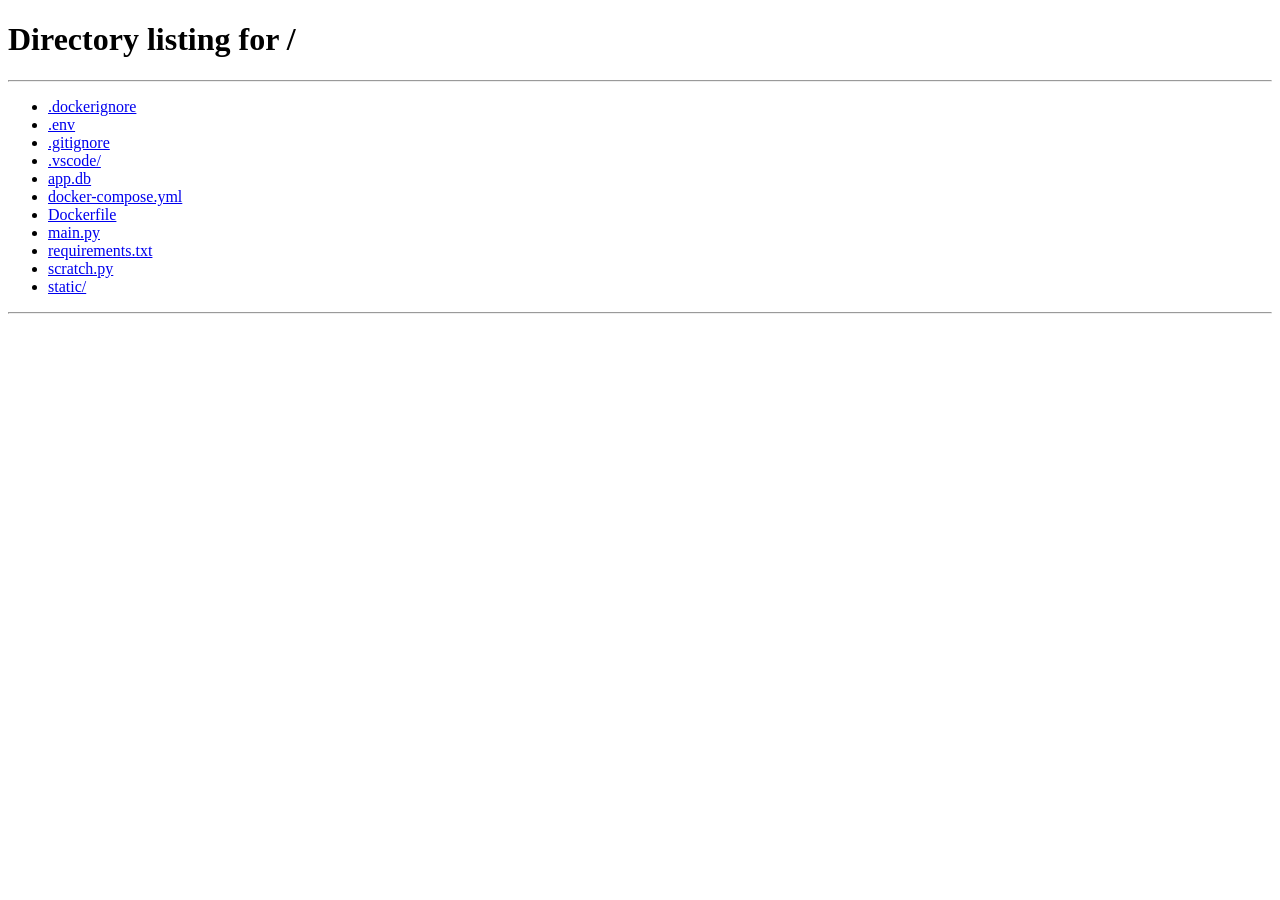
<file: static/index.html>
<!DOCTYPE html>
<html lang="en">

<head>
  <meta charset="UTF-8">
  <meta name="viewport" content="width=device-width, initial-scale=1.0">
  <title>Support Desk — Chat</title>
  <link rel="stylesheet" href="/static/style.css">
</head>

<body>
  <div class="app-shell">
    <main class="main-col">
      <div class="chat-header">
        <div>
          <span class="desk-badge">Support Desk</span>
          <h2>Hi, <span id="userEmail">there</span></h2>
        </div>
        <button class="logout-btn" id="logoutBtn">LOG OUT</button>
      </div>

      <div class="chat-log" id="chatLog"></div>

      <div class="chat-input-row">
        <input type="text" id="chatInput" placeholder="Ask about orders, returns, cancellations…" autocomplete="off">
        <button id="sendBtn">Send</button>
      </div>
    </main>
  </div>

  <script>
    const token = localStorage.getItem('support_token');
    const email = localStorage.getItem('support_email');
    if (!token) {
      window.location.href = '/';
    }
    document.getElementById('userEmail').textContent = email ? email.split('@')[0] : 'there';

    const sessionId = 'session_' + Math.random().toString(36).slice(2, 12);
    const chatLog = document.getElementById('chatLog');
    const chatInput = document.getElementById('chatInput');
    const sendBtn = document.getElementById('sendBtn');

    document.getElementById('logoutBtn').addEventListener('click', async () => {
      await fetch('/api/logout', { method: 'POST', headers: { 'Authorization': 'Bearer ' + token } });
      localStorage.removeItem('support_token');
      localStorage.removeItem('support_email');
      window.location.href = '/';
    });

    function addMessage(text, role) {
      const div = document.createElement('div');
      div.className = 'msg ' + role;
      div.textContent = text;
      chatLog.appendChild(div);
      chatLog.scrollTop = chatLog.scrollHeight;
      return div;
    }

    function addSystemNote(text) {
      const div = document.createElement('div');
      div.className = 'msg system';
      div.textContent = text;
      chatLog.appendChild(div);
      chatLog.scrollTop = chatLog.scrollHeight;
    }

    function addProductOptions(products) {
      const row = document.createElement('div');
      row.className = 'option-row';
      products.forEach(p => {
        const btn = document.createElement('button');
        btn.className = 'option-btn';
        btn.textContent = p.name;
        btn.addEventListener('click', () => {
          row.querySelectorAll('button').forEach(b => b.disabled = true);
          row.style.opacity = '0.5';
          sendMessage('I want to cancel my ' + p.name, true);
        });
        row.appendChild(btn);
      });
      chatLog.appendChild(row);
      chatLog.scrollTop = chatLog.scrollHeight;
    }

    function addTicketForm(reason, orderId) {
      const wrap = document.createElement('div');
      wrap.className = 'ticket-form';
      wrap.innerHTML = `
      <label class="section-label" style="margin:0;">Raise a support ticket</label>
      <input type="email" placeholder="Your email" id="tf_email" value="${email || ''}">
      <input type="text" placeholder="Order ID (optional)" id="tf_order" value="${orderId || ''}">
      <textarea id="tf_issue" placeholder="Describe the issue">${reason || ''}</textarea>
      <button id="tf_submit">Submit ticket</button>
    `;
      chatLog.appendChild(wrap);
      chatLog.scrollTop = chatLog.scrollHeight;

      wrap.querySelector('#tf_submit').addEventListener('click', async () => {
        const payload = {
          user_email: wrap.querySelector('#tf_email').value.trim(),
          order_id: wrap.querySelector('#tf_order').value.trim() || 'N/A',
          issue_description: wrap.querySelector('#tf_issue').value.trim()
        };
        wrap.querySelector('#tf_submit').disabled = true;
        wrap.querySelector('#tf_submit').textContent = 'Submitting…';
        try {
          const res = await fetch('/api/raise-ticket', {
            method: 'POST',
            headers: { 'Content-Type': 'application/json' },
            body: JSON.stringify(payload)
          });
          const data = await res.json();
          wrap.remove();
          addSystemNote(data.message || 'Ticket submitted.');
        } catch (err) {
          wrap.querySelector('#tf_submit').textContent = 'Failed — try again';
          wrap.querySelector('#tf_submit').disabled = false;
        }
      });
    }

    async function sendMessage(text, isFromButton) {
      if (!text) return;
      if (!isFromButton) {
        addMessage(text, 'user');
      } else {
        addMessage(text, 'user');
      }
      chatInput.value = '';
      sendBtn.disabled = true;

      const typingEl = document.createElement('div');
      typingEl.className = 'msg bot';
      typingEl.innerHTML = '<span class="typing-dot"></span><span class="typing-dot"></span><span class="typing-dot"></span>';
      chatLog.appendChild(typingEl);
      chatLog.scrollTop = chatLog.scrollHeight;

      try {
        const res = await fetch('/api/chat', {
          method: 'POST',
          headers: {
            'Content-Type': 'application/json',
            'Authorization': 'Bearer ' + token
          },
          body: JSON.stringify({ session_id: sessionId, user_query: text })
        });

        if (res.status === 401) {
          localStorage.removeItem('support_token');
          window.location.href = '/';
          return;
        }

        const reader = res.body.getReader();
        const decoder = new TextDecoder();
        let buffer = '';
        let botText = '';
        let botEl = null;
        let pendingProducts = null;
        let pendingTicket = null;

        while (true) {
          const { done, value } = await reader.read();
          if (done) break;
          buffer += decoder.decode(value, { stream: true });
          const parts = buffer.split('\n\n');
          buffer = parts.pop();

          for (const part of parts) {
            if (!part.startsWith('data:')) continue;
            const jsonStr = part.slice(5).trim();
            if (!jsonStr) continue;
            const payload = JSON.parse(jsonStr);

            if (typingEl.parentNode) typingEl.remove();

            if (payload.type === 'token') {
              if (!botEl) botEl = addMessage('', 'bot');
              botText += payload.content;
              botEl.textContent = botText;
              chatLog.scrollTop = chatLog.scrollHeight;
            } else if (payload.type === 'product_select') {
              addMessage(payload.reply, 'bot');
              pendingProducts = payload.products;
            } else if (payload.type === 'cancel_info') {
              addMessage(payload.reply, 'bot');
              pendingTicket = { reason: 'Cancel order: ' + payload.product.name, orderId: payload.product.id };
            } else if (payload.type === 'tool_call') {
              addMessage(payload.reply, 'bot');
              pendingTicket = { reason: payload.reason, orderId: payload.order_id };
            }
          }
        }

        if (pendingProducts) addProductOptions(pendingProducts);
        if (pendingTicket) addTicketForm(pendingTicket.reason, pendingTicket.orderId);

      } catch (err) {
        if (typingEl.parentNode) typingEl.remove();
        addMessage('Sorry, something went wrong reaching the support desk. Please try again.', 'bot');
      } finally {
        sendBtn.disabled = false;
        chatInput.focus();
      }
    }

    sendBtn.addEventListener('click', () => sendMessage(chatInput.value.trim(), false));
    chatInput.addEventListener('keydown', (e) => {
      if (e.key === 'Enter') sendMessage(chatInput.value.trim(), false);
    });

    addMessage("Hello! I'm your support assistant. Ask me about orders, returns, warranty, or say \"I want to cancel my product\" to get started.", 'bot');
  </script>
</body>

</html>
</file>
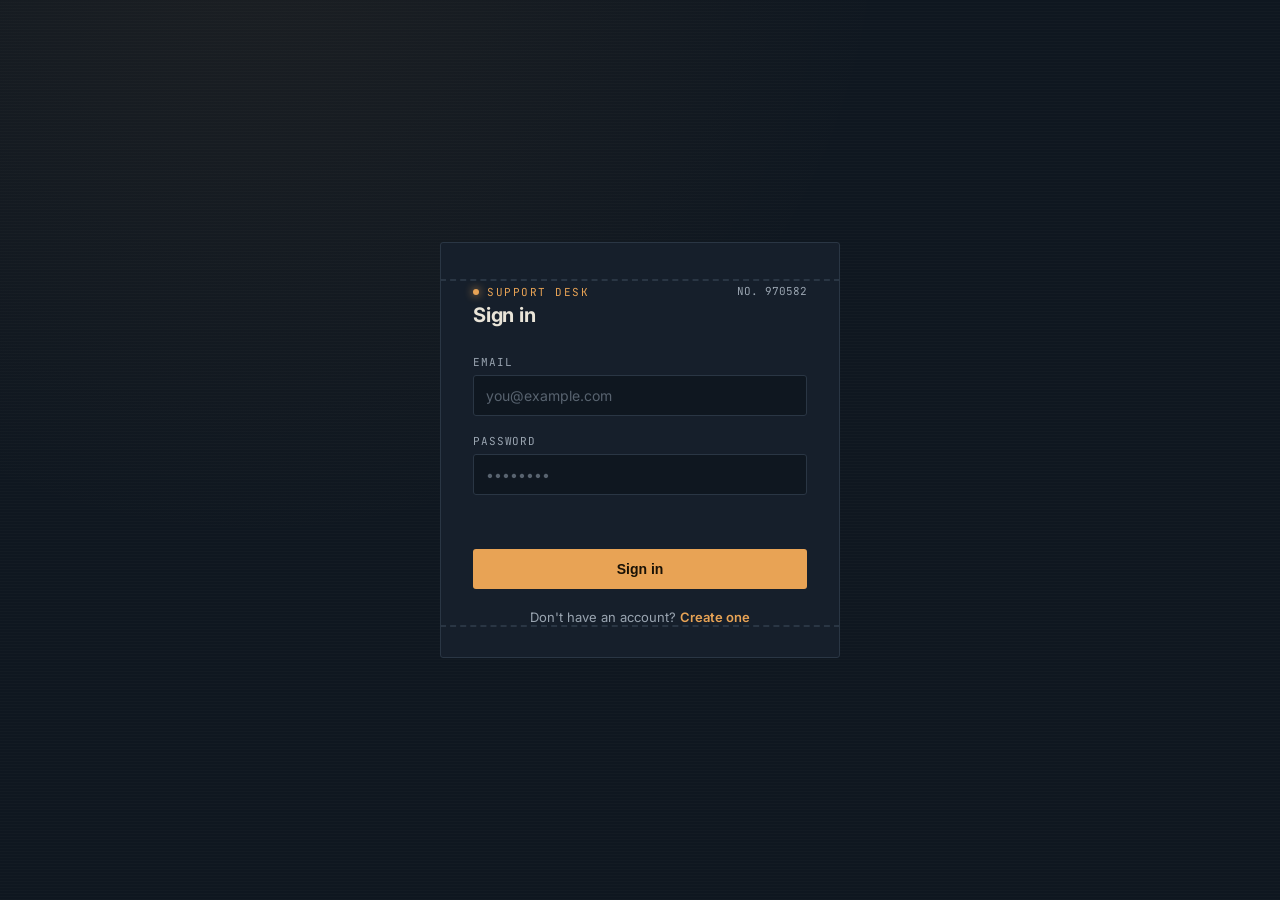
<file: static/login.html>
<!DOCTYPE html>
<html lang="en">
<head>
<meta charset="UTF-8">
<meta name="viewport" content="width=device-width, initial-scale=1.0">
<title>Support Desk — Sign in</title>
<link rel="stylesheet" href="/static/style.css">
</head>
<body>
<div class="auth-wrap">
  <div class="ticket">
    <div class="ticket-head">
      <div>
        <span class="desk-badge">Support Desk</span>
        <h1 id="formTitle">Sign in</h1>
      </div>
      <span class="ticket-no mono" id="ticketNo">NO. 000000</span>
    </div>

    <form id="authForm">
      <label for="email">Email</label>
      <input type="email" id="email" placeholder="you@example.com" required>

      <label for="password">Password</label>
      <input type="password" id="password" placeholder="••••••••" required minlength="6">

      <div class="error-msg" id="errorMsg"></div>

      <button class="btn" type="submit" id="submitBtn">Sign in</button>
    </form>

    <div class="switch-line">
      <span id="switchText">Don't have an account?</span>
      <a id="switchLink">Create one</a>
    </div>
  </div>
</div>

<script>
  const ticketNo = document.getElementById('ticketNo');
  ticketNo.textContent = 'NO. ' + String(Math.floor(Math.random() * 900000) + 100000);

  let mode = 'login'; // or 'signup'
  const form = document.getElementById('authForm');
  const formTitle = document.getElementById('formTitle');
  const submitBtn = document.getElementById('submitBtn');
  const switchText = document.getElementById('switchText');
  const switchLink = document.getElementById('switchLink');
  const errorMsg = document.getElementById('errorMsg');

  // If already logged in, skip straight to chat.
  if (localStorage.getItem('support_token')) {
    window.location.href = '/chat';
  }

  switchLink.addEventListener('click', () => {
    mode = mode === 'login' ? 'signup' : 'login';
    errorMsg.textContent = '';
    if (mode === 'signup') {
      formTitle.textContent = 'Create account';
      submitBtn.textContent = 'Create account';
      switchText.textContent = 'Already have an account?';
      switchLink.textContent = 'Sign in';
    } else {
      formTitle.textContent = 'Sign in';
      submitBtn.textContent = 'Sign in';
      switchText.textContent = "Don't have an account?";
      switchLink.textContent = 'Create one';
    }
  });

  form.addEventListener('submit', async (e) => {
    e.preventDefault();
    errorMsg.textContent = '';
    submitBtn.disabled = true;
    submitBtn.textContent = mode === 'login' ? 'Signing in…' : 'Creating…';

    const email = document.getElementById('email').value.trim();
    const password = document.getElementById('password').value;
    const endpoint = mode === 'login' ? '/api/login' : '/api/signup';

    try {
      const res = await fetch(endpoint, {
        method: 'POST',
        headers: { 'Content-Type': 'application/json' },
        body: JSON.stringify({ email, password })
      });
      const data = await res.json();
      if (!res.ok) {
        throw new Error(data.detail || 'Something went wrong.');
      }
      localStorage.setItem('support_token', data.token);
      localStorage.setItem('support_email', data.email);
      window.location.href = '/chat';
    } catch (err) {
      errorMsg.textContent = err.message;
      submitBtn.disabled = false;
      submitBtn.textContent = mode === 'login' ? 'Sign in' : 'Create account';
    }
  });
</script>
</body>
</html>
</file>
<file: static/style.css>
@import url('https://fonts.googleapis.com/css2?family=JetBrains+Mono:wght@400;500;700&family=Inter:wght@400;500;600;700&display=swap');

:root {
  --ink: #0f1720;
  --panel: #161f2b;
  --panel-raised: #1c2734;
  --line: #2a3644;
  --paper: #e9e4d8;
  --paper-dim: #9aa5b1;
  --amber: #e8a355;
  --amber-dim: #b9803f;
  --ok: #6fbf8a;
  --radius: 3px;
}

* { box-sizing: border-box; }

body {
  margin: 0;
  min-height: 100vh;
  background: var(--ink);
  background-image:
    radial-gradient(circle at 20% -10%, rgba(232,163,85,0.06), transparent 45%),
    repeating-linear-gradient(0deg, rgba(255,255,255,0.015) 0px, rgba(255,255,255,0.015) 1px, transparent 1px, transparent 3px);
  color: var(--paper);
  font-family: 'Inter', system-ui, sans-serif;
  -webkit-font-smoothing: antialiased;
}

.mono { font-family: 'JetBrains Mono', monospace; }

/* ---------- shared shell ---------- */
.desk-badge {
  display: inline-flex;
  align-items: center;
  gap: 8px;
  font-family: 'JetBrains Mono', monospace;
  font-size: 11px;
  letter-spacing: 0.14em;
  text-transform: uppercase;
  color: var(--amber);
}
.desk-badge::before {
  content: "";
  width: 6px;
  height: 6px;
  background: var(--amber);
  border-radius: 50%;
  box-shadow: 0 0 8px var(--amber);
}

/* ---------- auth page ---------- */
.auth-wrap {
  min-height: 100vh;
  display: flex;
  align-items: center;
  justify-content: center;
  padding: 24px;
}
.ticket {
  width: 100%;
  max-width: 400px;
  background: var(--panel);
  border: 1px solid var(--line);
  border-radius: var(--radius);
  position: relative;
  padding: 36px 32px 32px;
}
.ticket::before, .ticket::after {
  content: "";
  position: absolute;
  left: -1px; right: -1px;
  height: 0;
  border-top: 2px dashed var(--line);
}
.ticket-head {
  display: flex;
  justify-content: space-between;
  align-items: baseline;
  margin-bottom: 28px;
}
.ticket-head h1 {
  font-size: 20px;
  font-weight: 700;
  margin: 4px 0 0;
  letter-spacing: -0.01em;
}
.ticket-no {
  font-family: 'JetBrains Mono', monospace;
  font-size: 11px;
  color: var(--paper-dim);
}

label {
  display: block;
  font-family: 'JetBrains Mono', monospace;
  font-size: 11px;
  letter-spacing: 0.08em;
  text-transform: uppercase;
  color: var(--paper-dim);
  margin: 18px 0 6px;
}
input[type="email"], input[type="password"], input[type="text"] {
  width: 100%;
  background: var(--ink);
  border: 1px solid var(--line);
  border-radius: var(--radius);
  color: var(--paper);
  padding: 11px 12px;
  font-size: 14px;
  font-family: 'Inter', sans-serif;
  outline: none;
  transition: border-color 0.15s ease;
}
input:focus {
  border-color: var(--amber);
}
input::placeholder { color: #58636f; }

.btn {
  width: 100%;
  margin-top: 24px;
  background: var(--amber);
  color: #1a1206;
  border: none;
  border-radius: var(--radius);
  padding: 12px 16px;
  font-weight: 700;
  font-size: 14px;
  cursor: pointer;
  transition: background 0.15s ease, transform 0.05s ease;
}
.btn:hover { background: #f0b06d; }
.btn:active { transform: scale(0.99); }
.btn:disabled { opacity: 0.5; cursor: not-allowed; }

.btn-ghost {
  background: transparent;
  border: 1px solid var(--line);
  color: var(--paper);
}
.btn-ghost:hover { border-color: var(--amber-dim); background: var(--panel-raised); }

.switch-line {
  margin-top: 20px;
  text-align: center;
  font-size: 13px;
  color: var(--paper-dim);
}
.switch-line a {
  color: var(--amber);
  text-decoration: none;
  cursor: pointer;
  font-weight: 600;
}

.error-msg {
  margin-top: 14px;
  font-size: 13px;
  color: #e08a7d;
  min-height: 16px;
}

.perf-edge {
  height: 14px;
  background-image: radial-gradient(circle, var(--ink) 4px, transparent 4.2px);
  background-size: 16px 16px;
  background-position: -8px center;
  margin: 0 -32px;
}

/* ---------- chat page shell ---------- */
.app-shell {
  min-height: 100vh;
}

.section-label {
  font-family: 'JetBrains Mono', monospace;
  font-size: 11px;
  letter-spacing: 0.1em;
  text-transform: uppercase;
  color: var(--paper-dim);
  margin-bottom: 10px;
}

.logout-btn {
  background: none;
  border: 1px solid var(--line);
  color: var(--paper-dim);
  font-size: 11px;
  font-family: 'JetBrains Mono', monospace;
  padding: 6px 10px;
  border-radius: var(--radius);
  cursor: pointer;
}
.logout-btn:hover { color: var(--paper); border-color: var(--amber-dim); }

.main-col {
  display: flex;
  flex-direction: column;
  height: 100vh;
}
.chat-header {
  padding: 18px 28px;
  border-bottom: 1px solid var(--line);
  display: flex;
  justify-content: space-between;
  align-items: center;
}
.chat-header h2 { font-size: 17px; margin: 4px 0 0; font-weight: 700; }

.chat-log {
  flex: 1;
  overflow-y: auto;
  padding: 24px 28px;
  display: flex;
  flex-direction: column;
  gap: 16px;
}

.msg {
  max-width: 72%;
  padding: 12px 15px;
  border-radius: var(--radius);
  font-size: 14.5px;
  line-height: 1.5;
  white-space: pre-wrap;
}
.msg.user {
  align-self: flex-end;
  background: var(--amber);
  color: #1a1206;
  font-weight: 500;
}
.msg.bot {
  align-self: flex-start;
  background: var(--panel-raised);
  border: 1px solid var(--line);
}
.msg.system {
  align-self: center;
  color: var(--paper-dim);
  font-size: 12px;
  font-family: 'JetBrains Mono', monospace;
}

.option-row {
  display: flex;
  flex-wrap: wrap;
  gap: 8px;
  align-self: flex-start;
  max-width: 90%;
}
.option-btn {
  background: var(--panel);
  border: 1px solid var(--amber-dim);
  color: var(--amber);
  border-radius: var(--radius);
  padding: 10px 14px;
  font-size: 13px;
  font-weight: 600;
  cursor: pointer;
  text-align: left;
}
.option-btn:hover { background: rgba(232,163,85,0.12); }

.ticket-form {
  align-self: flex-start;
  background: var(--panel-raised);
  border: 1px solid var(--line);
  border-radius: var(--radius);
  padding: 16px;
  max-width: 90%;
  min-width: 280px;
  display: flex;
  flex-direction: column;
  gap: 10px;
}
.ticket-form input, .ticket-form textarea {
  width: 100%;
  background: var(--ink);
  border: 1px solid var(--line);
  border-radius: var(--radius);
  color: var(--paper);
  padding: 9px 10px;
  font-size: 13px;
  font-family: 'Inter', sans-serif;
  outline: none;
}
.ticket-form textarea { min-height: 60px; resize: vertical; }
.ticket-form input:focus, .ticket-form textarea:focus { border-color: var(--amber); }
.ticket-form button {
  background: var(--amber);
  color: #1a1206;
  border: none;
  border-radius: var(--radius);
  padding: 9px 12px;
  font-weight: 700;
  font-size: 13px;
  cursor: pointer;
}

.chat-input-row {
  display: flex;
  gap: 10px;
  padding: 18px 28px 24px;
  border-top: 1px solid var(--line);
}
.chat-input-row input {
  flex: 1;
  background: var(--panel-raised);
  border: 1px solid var(--line);
  border-radius: var(--radius);
  color: var(--paper);
  padding: 13px 14px;
  font-size: 14px;
  outline: none;
}
.chat-input-row input:focus { border-color: var(--amber); }
.chat-input-row button {
  background: var(--amber);
  border: none;
  color: #1a1206;
  font-weight: 700;
  padding: 0 20px;
  border-radius: var(--radius);
  cursor: pointer;
}
.chat-input-row button:hover { background: #f0b06d; }

.typing-dot {
  display: inline-block;
  width: 5px; height: 5px;
  background: var(--paper-dim);
  border-radius: 50%;
  margin-right: 3px;
  animation: blink 1.2s infinite ease-in-out;
}
.typing-dot:nth-child(2) { animation-delay: 0.15s; }
.typing-dot:nth-child(3) { animation-delay: 0.3s; }
@keyframes blink { 0%, 80%, 100% { opacity: 0.2; } 40% { opacity: 1; } }
</file>
